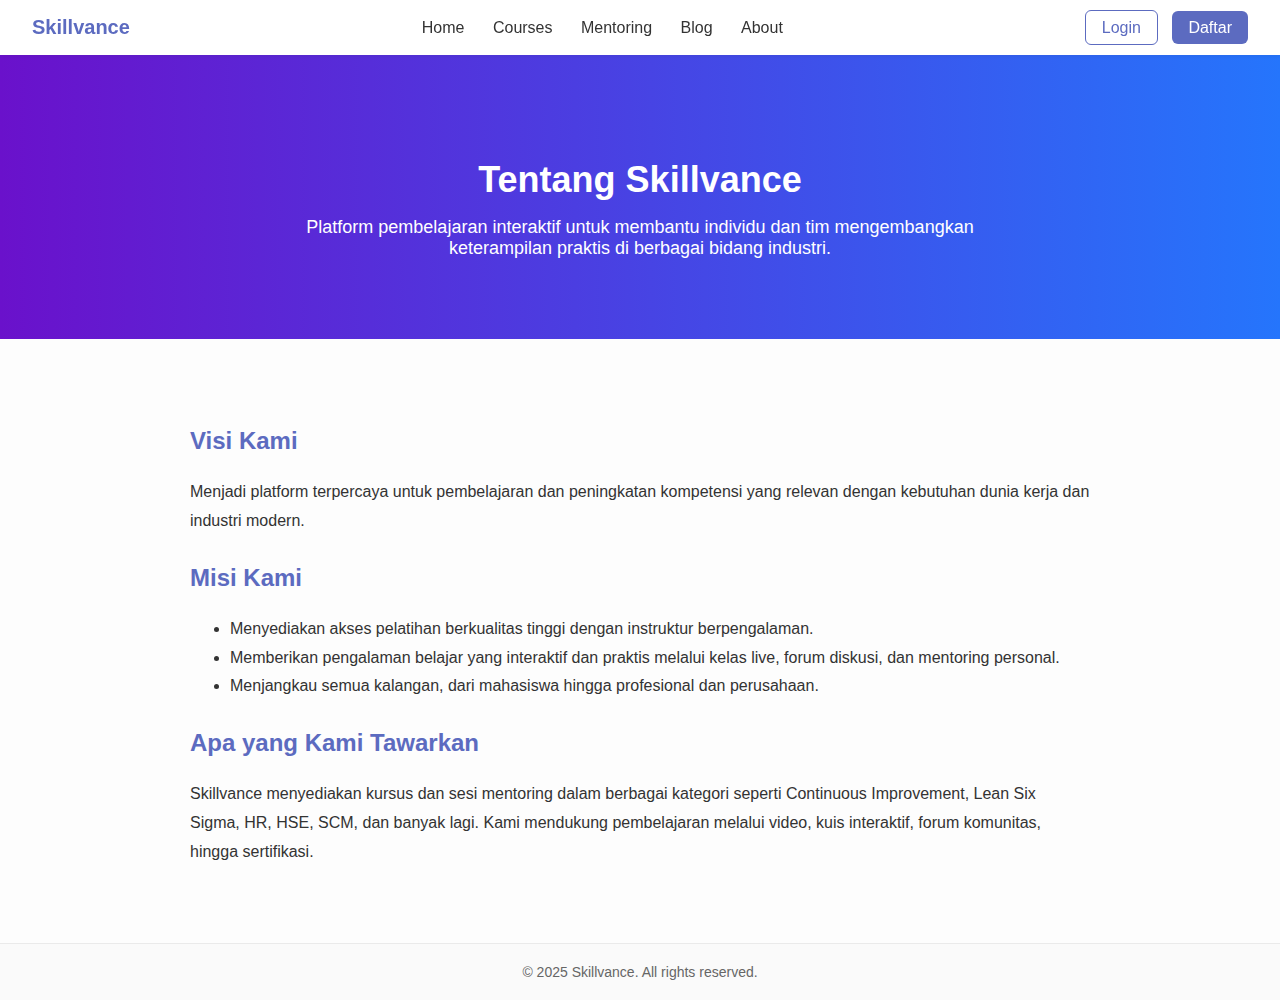
<file: about.html>
<!DOCTYPE html>
<html lang="id">
<head>
  <meta charset="UTF-8" />
  <meta name="viewport" content="width=device-width, initial-scale=1.0"/>
  <title>Tentang Skillvance</title>
  <style>
    body {
      margin: 0;
      font-family: 'Segoe UI', sans-serif;
      background-color: #fdfdfd;
    }

    /* HEADER */
    header {
      display: flex;
      justify-content: space-between;
      align-items: center;
      padding: 16px 32px;
      background-color: #fff;
      box-shadow: 0 2px 4px rgba(0,0,0,0.05);
      position: sticky;
      top: 0;
      z-index: 999;
    }

    .logo {
      font-weight: bold;
      font-size: 20px;
      color: #5c6bc0;
    }

    nav a {
      margin: 0 12px;
      text-decoration: none;
      color: #333;
      font-weight: 500;
    }

    .nav-buttons a {
      margin-left: 10px;
      padding: 8px 16px;
      border-radius: 6px;
      text-decoration: none;
      font-weight: 500;
    }

    .login-btn {
      border: 1px solid #5c6bc0;
      color: #5c6bc0;
    }

    .daftar-btn {
      background-color: #5c6bc0;
      color: white;
    }

    /* MAIN CONTENT */
    .hero {
      background: linear-gradient(to right, #6a11cb, #2575fc);
      color: white;
      padding: 80px 20px;
      text-align: center;
    }

    .hero h1 {
      font-size: 36px;
      margin-bottom: 16px;
    }

    .hero p {
      font-size: 18px;
      max-width: 700px;
      margin: 0 auto;
    }

    .content {
      padding: 60px 20px;
      max-width: 900px;
      margin: auto;
      line-height: 1.8;
      color: #333;
    }

    .content h2 {
      color: #5c6bc0;
      margin-bottom: 16px;
    }

    /* FOOTER */
    footer {
      text-align: center;
      padding: 20px;
      background-color: #fafafa;
      border-top: 1px solid #eaeaea;
      font-size: 14px;
      color: #666;
    }

    @media (max-width: 768px) {
      header {
        flex-direction: column;
        align-items: flex-start;
      }

      nav {
        margin-top: 10px;
      }

      .nav-buttons {
        margin-top: 10px;
      }

      .hero h1 {
        font-size: 28px;
      }

      .hero p {
        font-size: 16px;
      }
    }
  </style>
</head>
<body>

  <!-- Header -->
  <header>
    <div class="logo">Skillvance</div>
    <nav>
      <a href="index.html">Home</a>
      <a href="courses.html">Courses</a>
      <a href="mentoring.html">Mentoring</a>
      <a href="blog.html">Blog</a>
      <a href="about.html">About</a>
    </nav>
    <div class="nav-buttons">
      <a href="login.html" class="login-btn">Login</a>
      <a href="register.html" class="daftar-btn">Daftar</a>
    </div>
  </header>

  <!-- Hero Section -->
  <section class="hero">
    <h1>Tentang Skillvance</h1>
    <p>Platform pembelajaran interaktif untuk membantu individu dan tim mengembangkan keterampilan praktis di berbagai bidang industri.</p>
  </section>

  <!-- Content Section -->
  <section class="content">
    <h2>Visi Kami</h2>
    <p>
      Menjadi platform terpercaya untuk pembelajaran dan peningkatan kompetensi yang relevan dengan kebutuhan dunia kerja dan industri modern.
    </p>

    <h2>Misi Kami</h2>
    <ul>
      <li>Menyediakan akses pelatihan berkualitas tinggi dengan instruktur berpengalaman.</li>
      <li>Memberikan pengalaman belajar yang interaktif dan praktis melalui kelas live, forum diskusi, dan mentoring personal.</li>
      <li>Menjangkau semua kalangan, dari mahasiswa hingga profesional dan perusahaan.</li>
    </ul>

    <h2>Apa yang Kami Tawarkan</h2>
    <p>
      Skillvance menyediakan kursus dan sesi mentoring dalam berbagai kategori seperti Continuous Improvement, Lean Six Sigma, HR, HSE, SCM, dan banyak lagi. Kami mendukung pembelajaran melalui video, kuis interaktif, forum komunitas, hingga sertifikasi.
    </p>
  </section>

  <!-- Footer -->
  <footer>
    &copy; 2025 Skillvance. All rights reserved.
  </footer>

</body>
</html>
</file>
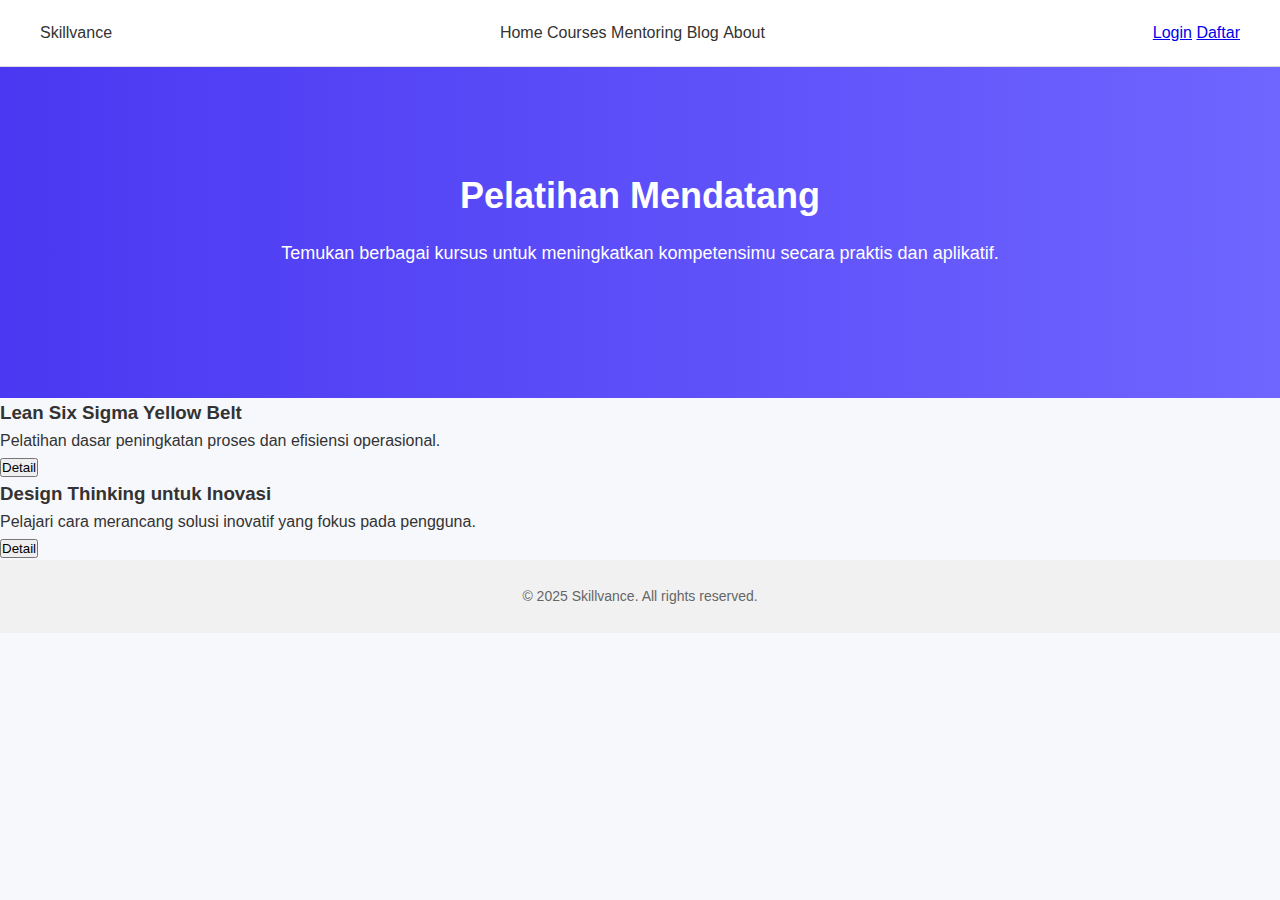
<file: course.html>
<!-- courses.html -->
<!DOCTYPE html>
<html lang="id">
<head>
  <meta charset="UTF-8" />
  <meta name="viewport" content="width=device-width, initial-scale=1.0" />
  <title>Courses - Skillvance</title>
  <link rel="stylesheet" href="style.css" />
</head>
<body>
  <header>
    <div class="logo">Skillvance</div>
    <nav>
      <a href="index.html">Home</a>
      <a href="courses.html">Courses</a>
      <a href="mentoring.html">Mentoring</a>
      <a href="blog.html">Blog</a>
      <a href="about.html">About</a>
    </nav>
    <div class="nav-buttons">
      <a href="login.html" class="login-btn">Login</a>
      <a href="register.html" class="daftar-btn">Daftar</a>
    </div>
  </header>

  <section class="hero">
    <h1>Pelatihan Mendatang</h1>
    <p>Temukan berbagai kursus untuk meningkatkan kompetensimu secara praktis dan aplikatif.</p>
  </section>

  <section class="content">
    <div class="course-card">
      <h3>Lean Six Sigma Yellow Belt</h3>
      <p>Pelatihan dasar peningkatan proses dan efisiensi operasional.</p>
      <button>Detail</button>
    </div>
    <div class="course-card">
      <h3>Design Thinking untuk Inovasi</h3>
      <p>Pelajari cara merancang solusi inovatif yang fokus pada pengguna.</p>
      <button>Detail</button>
    </div>
    <!-- Tambahkan course lainnya di sini -->
  </section>

  <footer>
    &copy; 2025 Skillvance. All rights reserved.
  </footer>
</body>
</html>
</file>
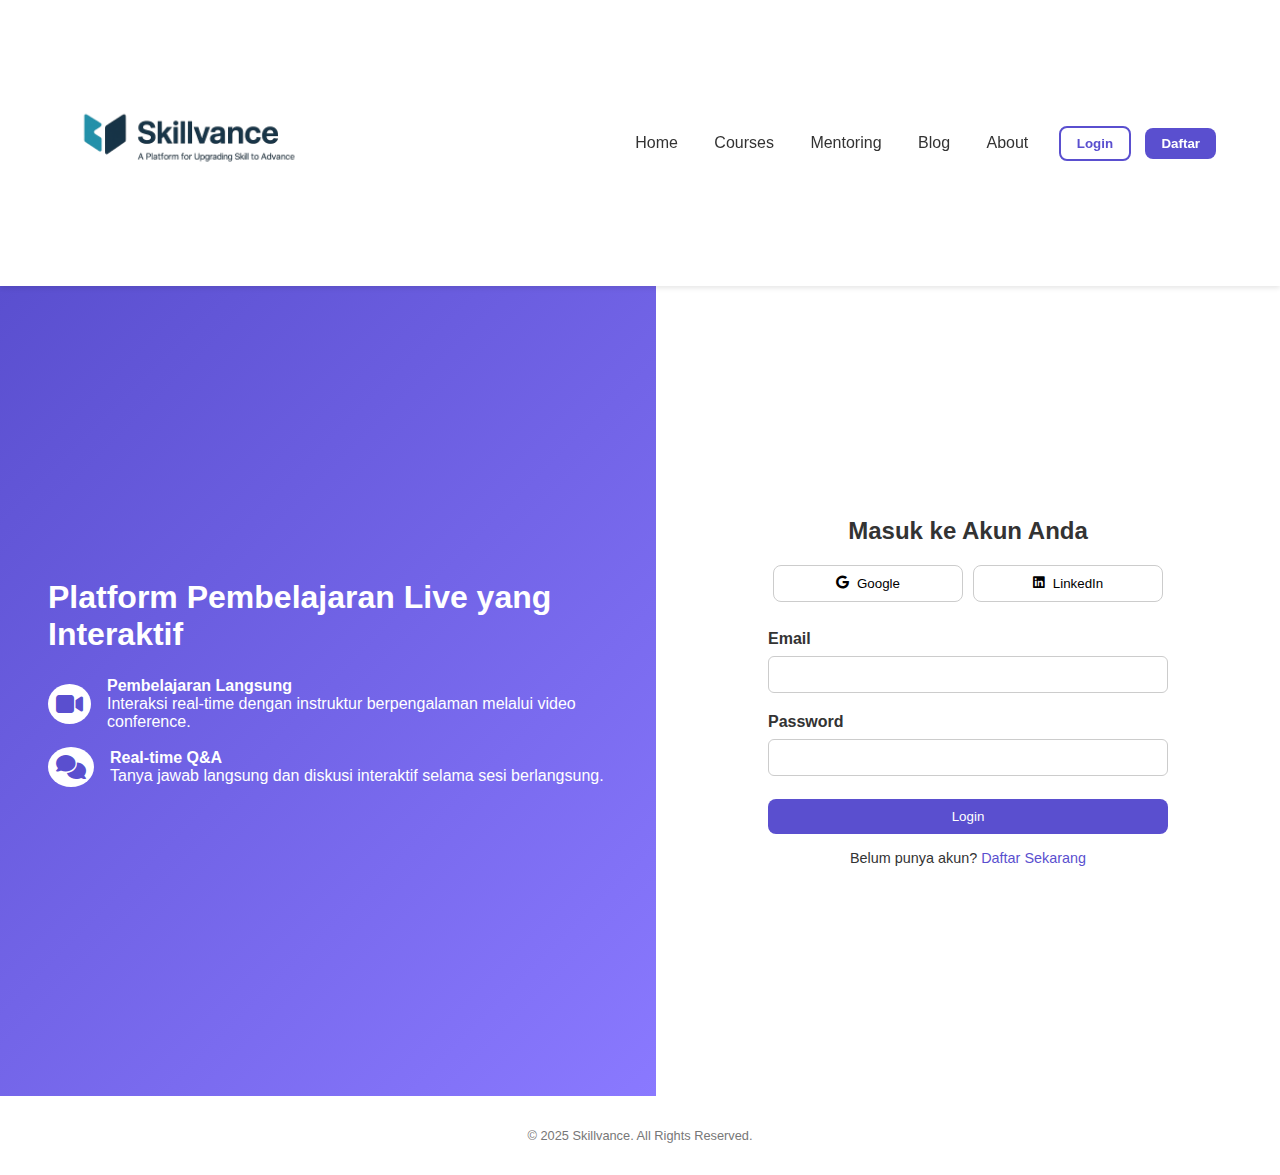
<file: login.html>
<!DOCTYPE html>
<html lang="id">
<head>
  <meta charset="UTF-8">
  <meta name="viewport" content="width=device-width, initial-scale=1.0">
  <title>Skillvance - Login</title>
  <link rel="stylesheet" href="https://cdnjs.cloudflare.com/ajax/libs/font-awesome/6.5.0/css/all.min.css">
  <style>
    * {margin: 0; padding: 0; box-sizing: border-box;}
    body {font-family: 'Poppins', sans-serif; background: #f5f7fa; color: #333;}

    header {display: flex; justify-content: space-between; align-items: center; padding: 1rem 5%; background: #fff; box-shadow: 0 2px 5px rgba(0,0,0,0.1); position: sticky; top: 0; z-index: 1000;}
    header nav a {margin: 0 1rem; text-decoration: none; color: #333; font-weight: 500;}
    .btn-login, .btn-register {padding: 8px 16px; border: none; border-radius: 8px; margin-left: 10px; cursor: pointer; font-weight: 600;}
    .btn-login {background: transparent; border: 2px solid #5a4fcf; color: #5a4fcf;}
    .btn-register {background: #5a4fcf; color: white;}

    .main-container {display: flex; min-height: 90vh;}
    .left-side {flex: 1; background: linear-gradient(135deg, #5a4fcf, #8a79ff); color: white; padding: 3rem; display: flex; flex-direction: column; justify-content: center;}
    .left-side h1 {font-size: 2rem; margin-bottom: 1.5rem;}
    .feature {display: flex; align-items: center; margin-bottom: 1rem;}
    .feature i {font-size: 1.5rem; margin-right: 1rem; background: white; color: #5a4fcf; padding: 8px; border-radius: 50%;}

    .right-side {flex: 1; background: #fff; display: flex; justify-content: center; align-items: center; padding: 2rem;}
    .form-container {width: 100%; max-width: 400px;}

    .form-container h2 {text-align: center; margin-bottom: 20px;}
    .social-buttons {display: flex; justify-content: space-between; margin-bottom: 1rem;}
    .social-buttons button {flex: 1; padding: 10px; margin: 0 5px; border: 1px solid #ccc; background: white; border-radius: 8px; cursor: pointer; display: flex; align-items: center; justify-content: center;}
    .social-buttons button i {margin-right: 8px;}

    form {display: flex; flex-direction: column;}
    form input {padding: 10px; margin: 8px 0; border: 1px solid #ccc; border-radius: 6px;}
    form label {margin-top: 12px; font-weight: 600;}
    form button[type="submit"] {padding: 10px; background: #5a4fcf; color: white; border: none; border-radius: 8px; cursor: pointer; margin-top: 15px;}

    .form-footer {text-align: center; margin-top: 1rem; font-size: 0.9rem;}
    .form-footer a {color: #5a4fcf; text-decoration: none;}

    footer {text-align: center; padding: 2rem; font-size: 0.8rem; color: #777; background: #fff; margin-top: auto;}
  </style>
</head>
<body>

<header>
  <div class="logo"><img src="logo1.png" alt="Skillvance Logo" style="height:250px;"></div>
  <nav>
    <a href="#">Home</a>
    <a href="#">Courses</a>
    <a href="#">Mentoring</a>
    <a href="#">Blog</a>
    <a href="#">About</a>
    <button class="btn-login">Login</button>
    <button class="btn-register">Daftar</button>
  </nav>
</header>

<section class="main-container">
  <div class="left-side">
    <h1>Platform Pembelajaran Live yang Interaktif</h1>
    <div class="feature">
      <i class="fas fa-video"></i>
      <div>
        <h4>Pembelajaran Langsung</h4>
        <p>Interaksi real-time dengan instruktur berpengalaman melalui video conference.</p>
      </div>
    </div>
    <div class="feature">
      <i class="fas fa-comments"></i>
      <div>
        <h4>Real-time Q&A</h4>
        <p>Tanya jawab langsung dan diskusi interaktif selama sesi berlangsung.</p>
      </div>
    </div>
  </div>

  <div class="right-side">
    <div class="form-container">
      <h2>Masuk ke Akun Anda</h2>
      <div class="social-buttons">
        <button><i class="fab fa-google"></i>Google</button>
        <button><i class="fab fa-linkedin"></i>LinkedIn</button>
      </div>
      <form>
        <label for="email">Email</label>
        <input type="email" id="email" name="email" required>

        <label for="password">Password</label>
        <input type="password" id="password" name="password" required>

        <button type="submit">Login</button>
      </form>
      <div class="form-footer">
        Belum punya akun? <a href="#">Daftar Sekarang</a>
      </div>
    </div>
  </div>
</section>

<footer>
  &copy; 2025 Skillvance. All Rights Reserved.
</footer>

</body>
</html>
</file>
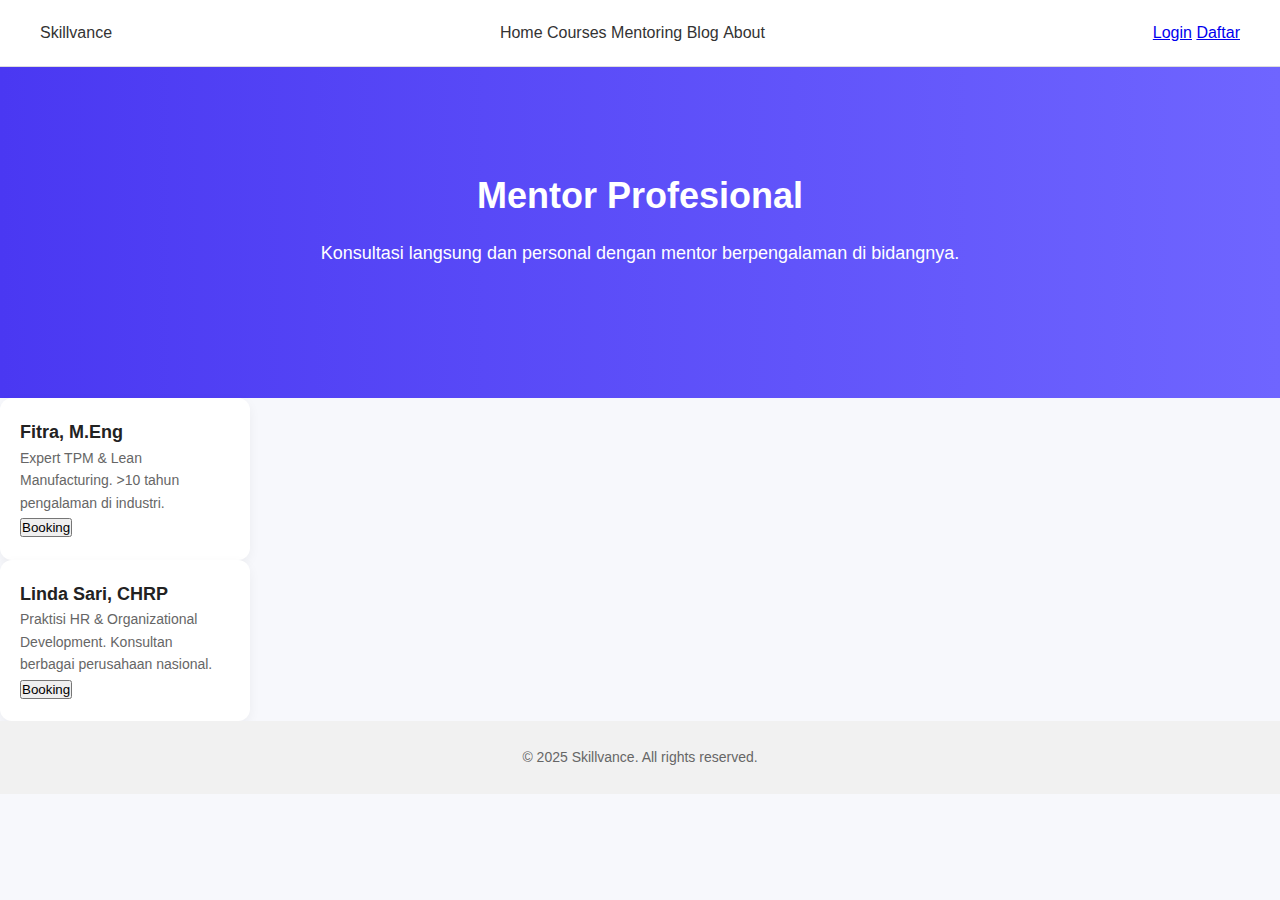
<file: mentoring.html>
<!-- mentoring.html -->
<!DOCTYPE html>
<html lang="id">
<head>
  <meta charset="UTF-8" />
  <meta name="viewport" content="width=device-width, initial-scale=1.0" />
  <title>Mentoring - Skillvance</title>
  <link rel="stylesheet" href="style.css" />
</head>
<body>
  <header>
    <div class="logo">Skillvance</div>
    <nav>
      <a href="index.html">Home</a>
      <a href="courses.html">Courses</a>
      <a href="mentoring.html">Mentoring</a>
      <a href="blog.html">Blog</a>
      <a href="about.html">About</a>
    </nav>
    <div class="nav-buttons">
      <a href="login.html" class="login-btn">Login</a>
      <a href="register.html" class="daftar-btn">Daftar</a>
    </div>
  </header>

  <section class="hero">
    <h1>Mentor Profesional</h1>
    <p>Konsultasi langsung dan personal dengan mentor berpengalaman di bidangnya.</p>
  </section>

  <section class="content">
    <div class="mentor-card">
      <h3>Fitra, M.Eng</h3>
      <p>Expert TPM & Lean Manufacturing. >10 tahun pengalaman di industri.</p>
      <button>Booking</button>
    </div>
    <div class="mentor-card">
      <h3>Linda Sari, CHRP</h3>
      <p>Praktisi HR & Organizational Development. Konsultan berbagai perusahaan nasional.</p>
      <button>Booking</button>
    </div>
    <!-- Tambahkan mentor lainnya di sini -->
  </section>

  <footer>
    &copy; 2025 Skillvance. All rights reserved.
  </footer>
</body>
</html>
</file>
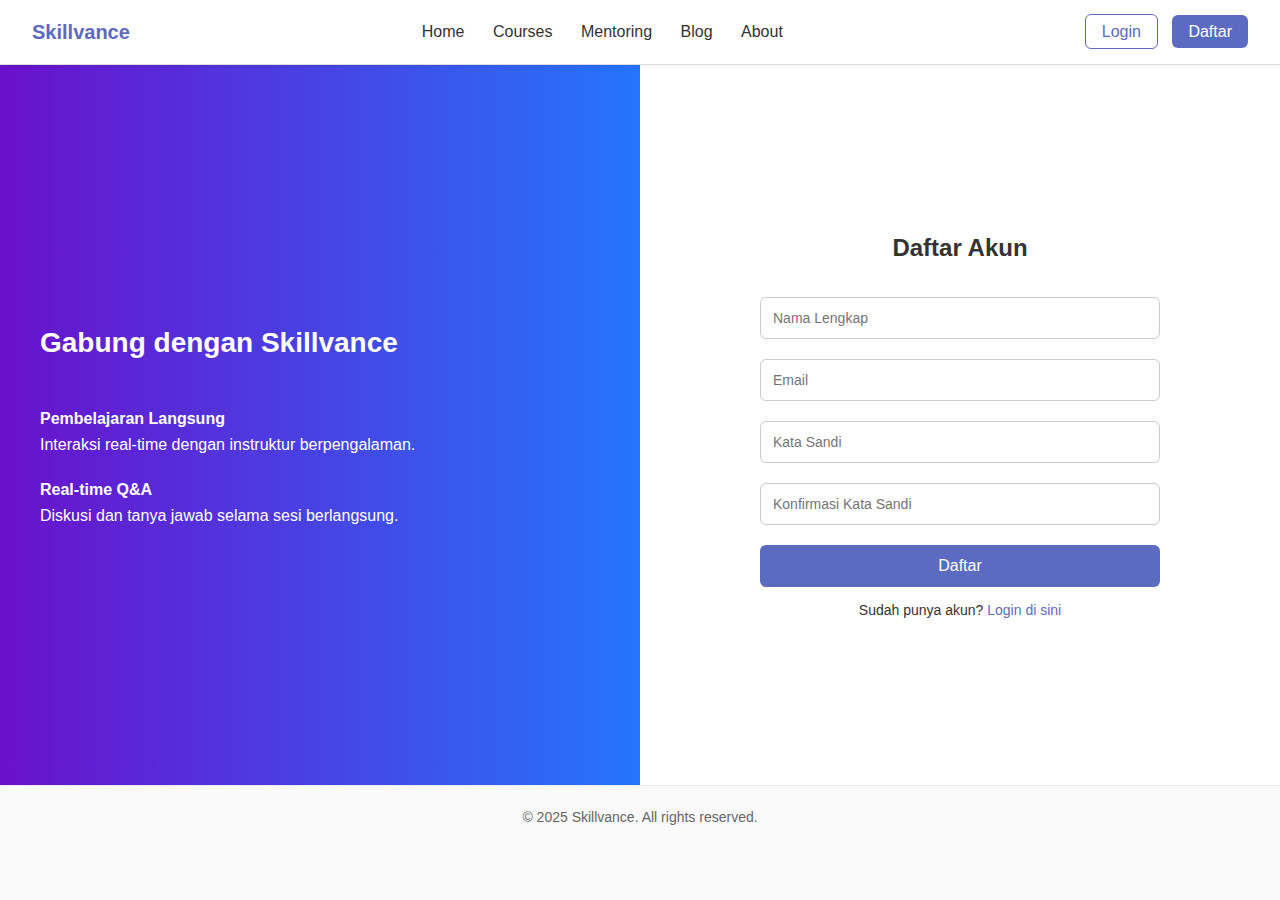
<file: register.html>
<!DOCTYPE html>
<html lang="id">
<head>
  <meta charset="UTF-8" />
  <meta name="viewport" content="width=device-width, initial-scale=1.0"/>
  <title>Daftar Akun - Skillvance</title>
  <link rel="stylesheet" href="style.css" />
  <style>
    body {
      margin: 0;
      font-family: 'Segoe UI', sans-serif;
      background-color: #f9f9f9;
    }

    /* HEADER */
    header {
      display: flex;
      justify-content: space-between;
      align-items: center;
      padding: 16px 32px;
      background-color: #ffffff;
      box-shadow: 0 2px 4px rgba(0,0,0,0.05);
      position: sticky;
      top: 0;
      z-index: 999;
    }

    .logo {
      font-weight: bold;
      font-size: 20px;
      color: #5c6bc0;
    }

    nav a {
      margin: 0 12px;
      text-decoration: none;
      color: #333;
      font-weight: 500;
    }

    .nav-buttons a {
      margin-left: 10px;
      padding: 8px 16px;
      border-radius: 6px;
      text-decoration: none;
      font-weight: 500;
    }

    .login-btn {
      border: 1px solid #5c6bc0;
      color: #5c6bc0;
    }

    .daftar-btn {
      background-color: #5c6bc0;
      color: white;
    }

    /* MAIN */
    .container {
      display: flex;
      min-height: 80vh;
    }

    .left {
      flex: 1;
      background: linear-gradient(to right, #6a11cb, #2575fc);
      color: white;
      padding: 60px 40px;
      display: flex;
      flex-direction: column;
      justify-content: center;
    }

    .left h2 {
      font-size: 28px;
      margin-bottom: 20px;
    }

    .left .feature {
      margin-top: 20px;
    }

    .right {
      flex: 1;
      background-color: white;
      display: flex;
      justify-content: center;
      align-items: center;
      padding: 40px;
    }

    .form-box {
      width: 100%;
      max-width: 400px;
    }

    .form-box h2 {
      text-align: center;
      margin-bottom: 20px;
    }

    .form-box input {
      width: 100%;
      padding: 12px;
      margin: 10px 0;
      border: 1px solid #ccc;
      border-radius: 6px;
      font-size: 14px;
    }

    .btn-primary {
      width: 100%;
      padding: 12px;
      background-color: #5c6bc0;
      border: none;
      border-radius: 6px;
      color: white;
      font-size: 16px;
      margin-top: 10px;
      cursor: pointer;
      transition: background-color 0.3s ease;
    }

    .btn-primary:hover {
      background-color: #3f51b5;
    }

    .form-footer {
      text-align: center;
      margin-top: 12px;
      font-size: 14px;
    }

    .form-footer a {
      color: #5c6bc0;
      text-decoration: none;
    }

    /* FOOTER */
    footer {
      text-align: center;
      padding: 20px;
      background-color: #fafafa;
      border-top: 1px solid #eaeaea;
      font-size: 14px;
      color: #666;
    }

    @media (max-width: 768px) {
      header {
        flex-direction: column;
        align-items: flex-start;
      }

      nav {
        margin-top: 10px;
      }

      .container {
        flex-direction: column;
      }

      .left {
        padding: 40px 20px;
        text-align: center;
      }

      .right {
        padding: 20px;
      }

      .nav-buttons {
        margin-top: 10px;
      }
    }
  </style>
</head>
<body>

  <!-- Header -->
  <header>
    <div class="logo">Skillvance</div>
    <nav>
      <a href="index.html">Home</a>
      <a href="courses.html">Courses</a>
      <a href="mentoring.html">Mentoring</a>
      <a href="blog.html">Blog</a>
      <a href="about.html">About</a>
    </nav>
    <div class="nav-buttons">
      <a href="login.html" class="login-btn">Login</a>
      <a href="register.html" class="daftar-btn">Daftar</a>
    </div>
  </header>

  <!-- Main -->
  <div class="container">
    <div class="left">
      <h2>Gabung dengan Skillvance</h2>
      <div class="feature">
        <strong>Pembelajaran Langsung</strong><br />
        Interaksi real-time dengan instruktur berpengalaman.
      </div>
      <div class="feature" style="margin-top: 20px;">
        <strong>Real-time Q&A</strong><br />
        Diskusi dan tanya jawab selama sesi berlangsung.
      </div>
    </div>

    <div class="right">
      <form class="form-box">
        <h2>Daftar Akun</h2>
        <input type="text" placeholder="Nama Lengkap" required />
        <input type="email" placeholder="Email" required />
        <input type="password" placeholder="Kata Sandi" required />
        <input type="password" placeholder="Konfirmasi Kata Sandi" required />
        <button type="submit" class="btn-primary">Daftar</button>
        <p class="form-footer">
          Sudah punya akun? <a href="login.html">Login di sini</a>
        </p>
      </form>
    </div>
  </div>

  <!-- Footer -->
  <footer>
    &copy; 2025 Skillvance. All rights reserved.
  </footer>

</body>
</html>
</file>
<file: style.css>
/* Reset dasar */
* {
  margin: 0;
  padding: 0;
  box-sizing: border-box;
  font-family: 'Segoe UI', Tahoma, Geneva, Verdana, sans-serif;
}

body {
  background-color: #f7f8fc;
  color: #333;
  line-height: 1.6;
}

/* Header */
header {
  display: flex;
  justify-content: space-between;
  align-items: center;
  padding: 20px 40px;
  background-color: #ffffff;
  border-bottom: 1px solid #ddd;
}

.logo-container {
  display: flex;
  align-items: center;
}

.logo-container img {
  height: 40px;
  margin-right: 10px;
}

.header-text h1 {
  font-size: 24px;
  color: #4a38f2;
  margin-bottom: 2px;
}

.header-text p {
  font-size: 12px;
  color: #555;
}

/* Navigation */
nav ul {
  list-style: none;
  display: flex;
  gap: 20px;
}

nav a {
  text-decoration: none;
  color: #333;
  font-weight: 500;
  transition: color 0.3s;
}

nav a:hover {
  color: #4a38f2;
}

nav a[href$="login.html"],
nav a[href$="register.html"] {
  background-color: #4a38f2;
  color: white;
  padding: 8px 14px;
  border-radius: 5px;
}

nav a[href$="login.html"]:hover,
nav a[href$="register.html"]:hover {
  background-color: #372ad3;
}

/* Hero section */
.hero {
  background: linear-gradient(to right, #4a38f2, #6f65ff);
  color: white;
  text-align: center;
  padding: 100px 20px;
}

.hero h1 {
  font-size: 36px;
  margin-bottom: 15px;
}

.hero p {
  font-size: 18px;
  margin-bottom: 30px;
}

.hero button {
  padding: 12px 25px;
  font-size: 16px;
  background-color: white;
  color: #4a38f2;
  border: none;
  border-radius: 25px;
  cursor: pointer;
  transition: background-color 0.3s;
}

.hero button:hover {
  background-color: #eae7ff;
}

/* Section umum */
.section {
  padding: 60px 40px;
  text-align: center;
}

.section-title {
  font-size: 28px;
  color: #4a38f2;
  margin-bottom: 30px;
}

.section-description {
  font-size: 16px;
  color: #555;
  margin-bottom: 20px;
}

/* Mentor cards */
.mentor-cards {
  display: flex;
  justify-content: center;
  gap: 20px;
  flex-wrap: wrap;
}

.mentor-card {
  background-color: white;
  border-radius: 12px;
  box-shadow: 0 4px 12px rgba(0,0,0,0.05);
  padding: 20px;
  width: 250px;
  transition: transform 0.3s ease, box-shadow 0.3s ease;
}

.mentor-card:hover {
  transform: translateY(-5px);
  box-shadow: 0 6px 18px rgba(0,0,0,0.1);
}

.mentor-card img {
  width: 100%;
  height: 200px;
  object-fit: cover;
  border-radius: 8px;
  margin-bottom: 15px;
}

.mentor-card h3 {
  font-size: 18px;
  color: #222;
}

.mentor-card p {
  font-size: 14px;
  color: #666;
}

/* Call-to-action buttons in section */
.section button {
  padding: 10px 22px;
  font-size: 15px;
  background-color: #4a38f2;
  color: white;
  border: none;
  border-radius: 25px;
  cursor: pointer;
  margin-top: 20px;
  transition: background-color 0.3s;
}

.section button:hover {
  background-color: #372ad3;
}

/* Footer */
footer {
  background-color: #f1f1f1;
  text-align: center;
  padding: 25px 10px;
  font-size: 14px;
  color: #666;
}

.footer-links {
  margin-top: 10px;
}

.footer-links a {
  color: #4a38f2;
  margin: 0 10px;
  text-decoration: none;
  transition: color 0.3s;
}

.footer-links a:hover {
  color: #000;
}
</file>
